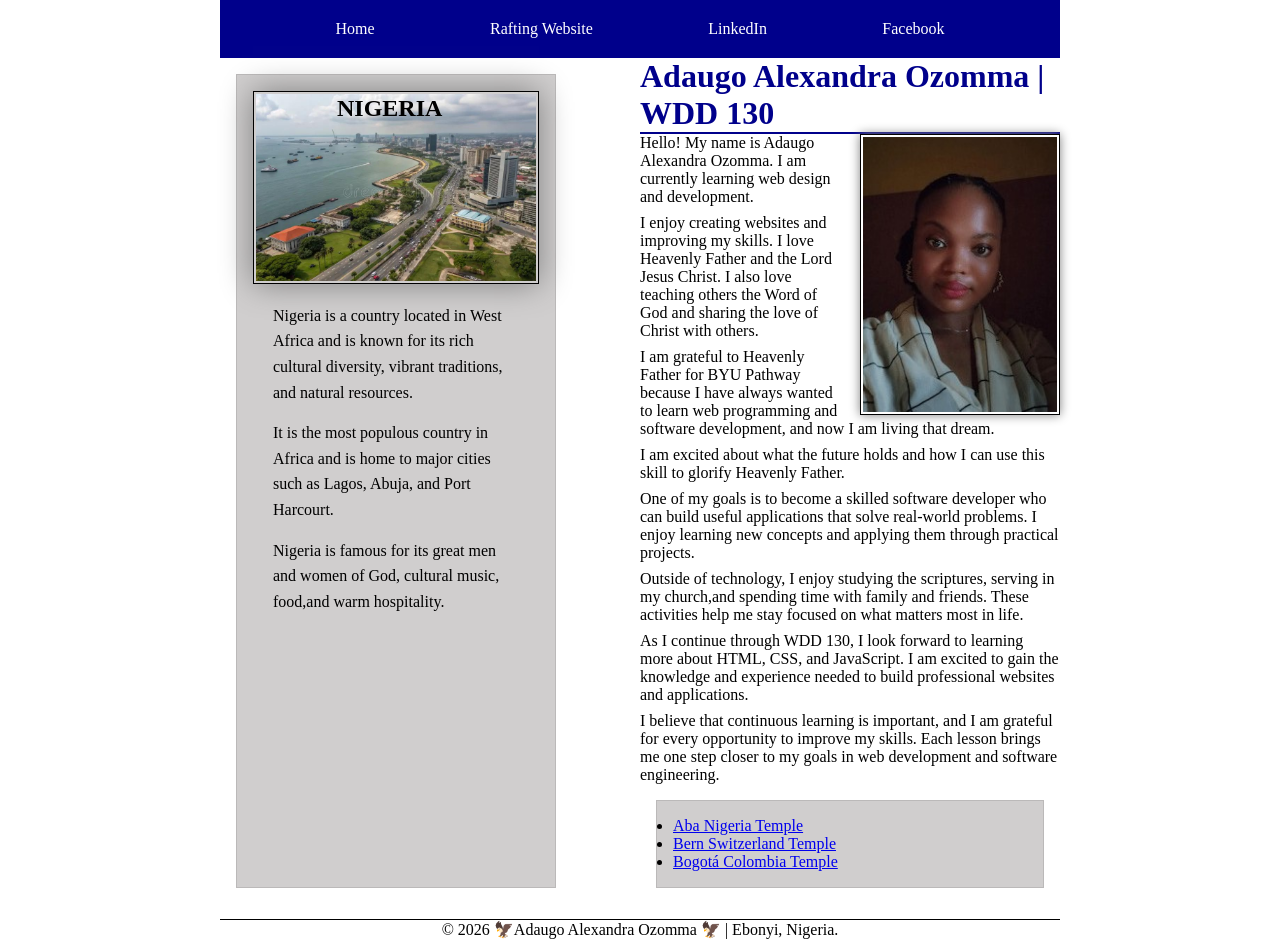
<file: index.html>
<!DOCTYPE html>
<html lang="en">

<head>
    <meta charset="UTF-8">
    <meta name="viewport" content="width=device-width, initial-scale=1.0">
    <title>Adaugo Alexandra Ozomma | WDD 130</title>
    <link rel="stylesheet" href="styles/styles.css">
    <meta name="description"
      content="Describe your home page here using keywords like your name, the course, the purpose of the page.">
    <meta name="author" content="Adaugo Alexandra Ozomma">
</head>

<body>
    <header>
        <nav>
            <a href="#">Home</a>
            <a href="wwr/">Rafting Website</a>
            <a
              href="https://www.linkedin.com/in/alexandra-ozomma-b98988b6rce=share&utm_medium=member_android">
                LinkedIn </a>
            <a href=" https://www.facebook.com/share/1H2HNjEnDj/" target="_blank"> Facebook </a>
        </nav>
    </header>
    <div class="grid">
        <main>
            <h1>Adaugo Alexandra Ozomma | WDD 130</h1>
            <img src="images/profile.jpg" alt="Hello, my name is Adaugo Alexandra Ozomma"
              width="200">
            <p>Hello! My name is Adaugo Alexandra Ozomma. I am currently learning web design and
                development.</p>
            <p>I enjoy creating websites and improving my skills. I love Heavenly Father and the
                Lord
                Jesus Christ. I also love teaching others the Word of God and sharing the love of
                Christ
                with others.</p>
            <p>I am grateful to Heavenly Father for BYU Pathway because I have always wanted to
                learn
                web programming
                and software development, and now I am living that dream.</p>
            <p>I am excited about what the future holds and how I can use this skill to glorify
                Heavenly
                Father.</p>
            <p> One of my goals is to become a skilled software developer who can build useful
                applications that solve real-world problems. I enjoy learning new concepts and
                applying
                them through practical projects.</p>

            <p>Outside of technology, I enjoy studying the scriptures, serving in my church,and
                spending
                time with family and friends. These activities help me stay focused on what matters
                most
                in life.</p>

            <p>As I continue through WDD 130, I look forward to learning more about HTML, CSS, and
                JavaScript. I am excited to gain the knowledge and experience needed to build
                professional websites and applications.</p>

            <p>I believe that continuous learning is important, and I am grateful for every
                opportunity
                to improve my skills. Each lesson brings me one step closer to my goals in web
                development and software engineering.</p>
            <ul class="box">
                <li> <a href="https://newsroom.churchofjesuschrist.org/article/aba-nigeria-temple"
                      target="_blank"> Aba Nigeria Temple</a></li>
                <li><a href="https://www.churchofjesuschrist.org/temples/details/bern-switzerland-temple?lang=eng"
                      target="_blank"> Bern Switzerland Temple </a></li>
                <li><a href="https://newsroom.churchofjesuschrist.org/article/bogot%C3%A1-colombia-temple"
                      target="_blank"> Bogotá Colombia Temple </a>
                </li>
            </ul>
        </main>
        <aside class="box">
            <h2>NIGERIA</h2>
            <img src="images/nigeria-landscape.jpg" alt="Nigeria landscape" width="400">
            <p>Nigeria is a country located in West Africa and is known for its rich cultural
                diversity,
                vibrant traditions, and natural resources.</p>
            <p> It is the most populous country in Africa and
                is home to major cities such as Lagos, Abuja, and Port Harcourt.</p>
            <p>Nigeria is famous for its great men and women of God, cultural music, food,and warm
                hospitality.
            </p>
        </aside>
    </div>
    <footer>
        <p>&copy; 2026 🦅Adaugo Alexandra Ozomma 🦅 | Ebonyi, Nigeria. </p>
    </footer>
</body>

</html>
</file>
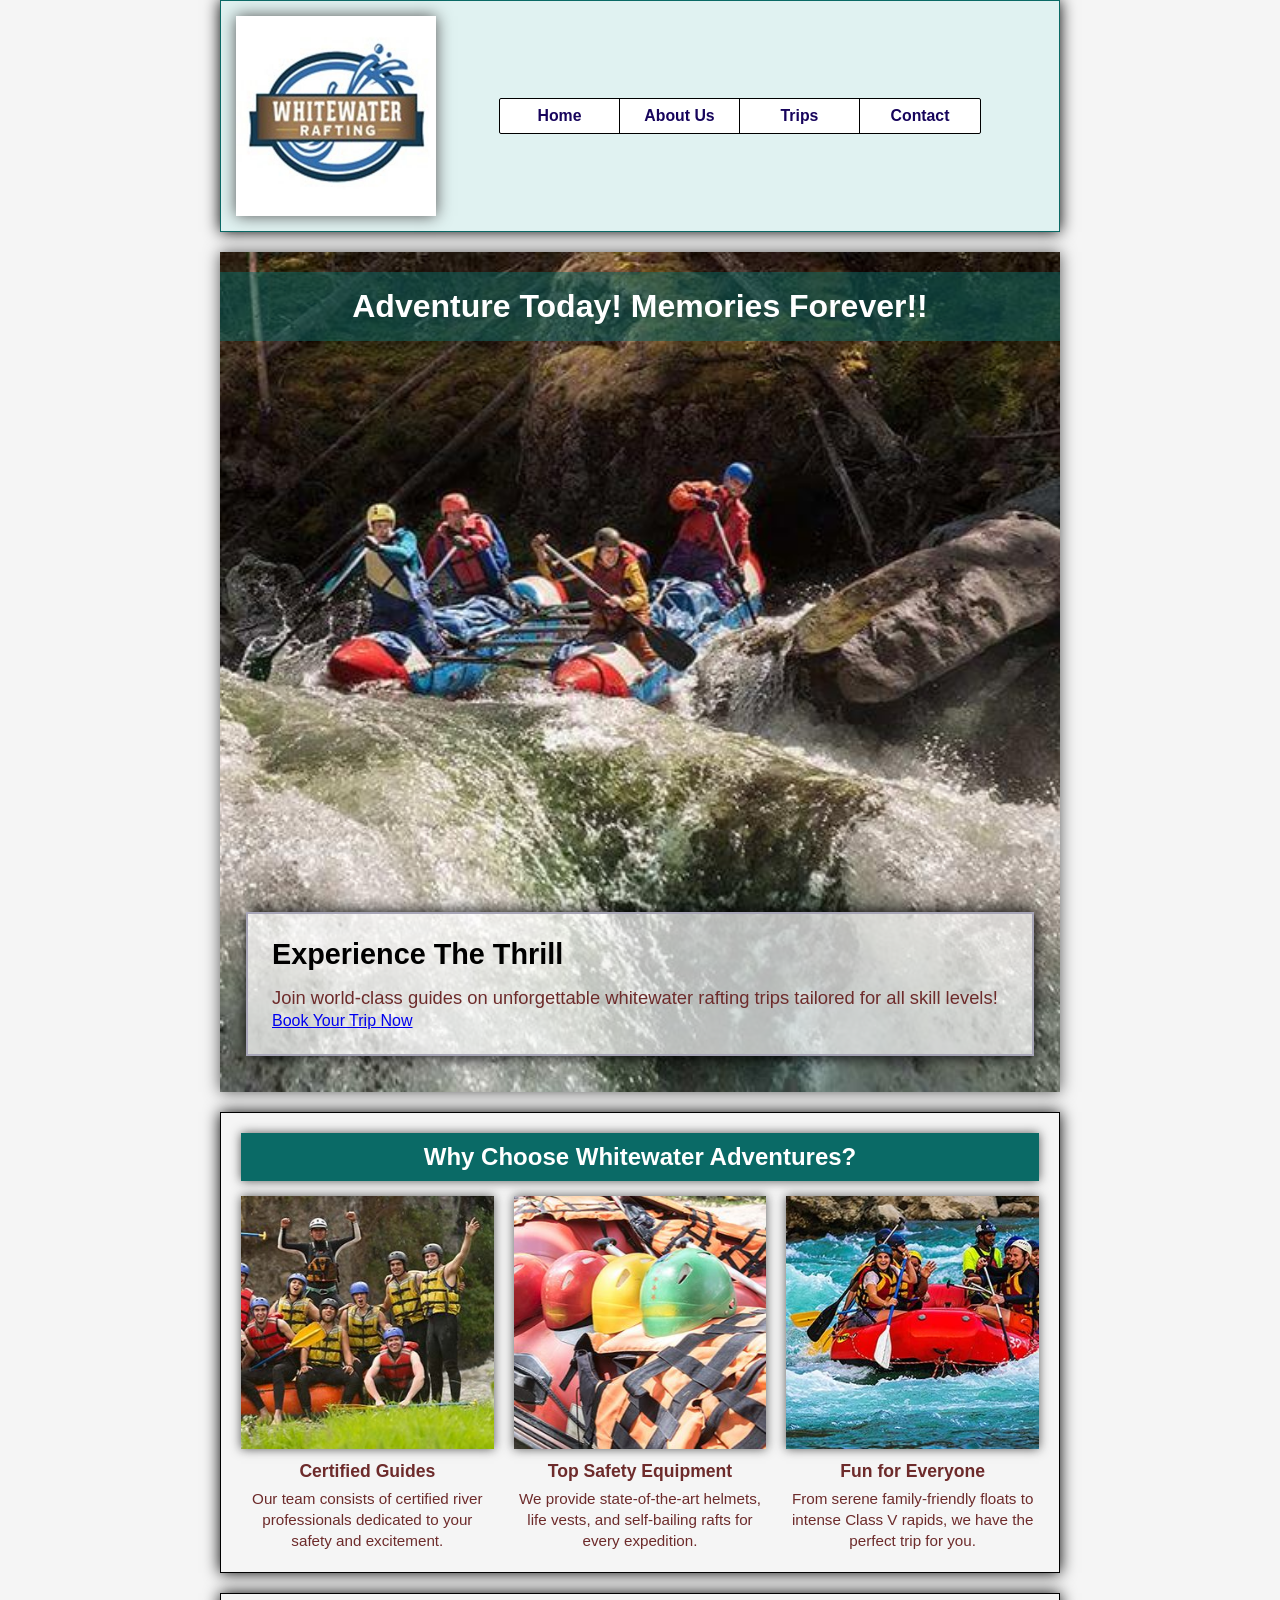
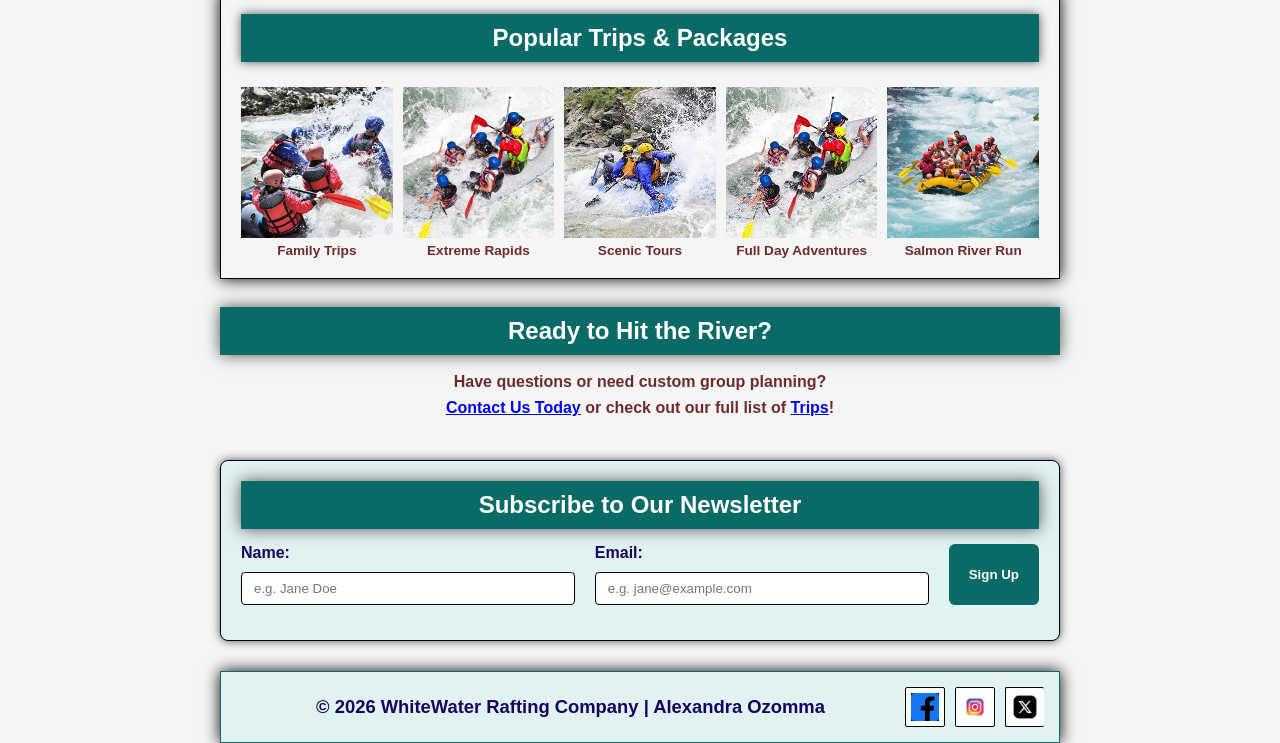
<file: wwr/index.html>
<!DOCTYPE html>
<html lang="en">

<head>
    <meta charset="UTF-8">
    <meta name="viewport" content="width=device-width, initial-scale=1.0">
    <title>White Water Rafting Adventures | Home</title>
    <link rel="stylesheet" href="styles/rafting.css">
    <meta name="description"
      content="Homepage of White Water Rafting Adventures featuring trips, packages, and newsletter signup.">
    <meta name="author" content="Adaugo Alexandra Ozomma">
</head>


<body>
    <!-- Header -->
    <header>
        <img src="images/z-wwr-blue.jpg" alt="Rafting Logo">
        <nav>
            <ul>
                <li><a href="index.html">Home</a></li>
                <li><a href="about.html">About Us</a></li>
                <li><a href="trips.html">Trips</a></li>
                <li><a href="contact.html">Contact</a></li>
            </ul>
        </nav>
    </header>

    <main>
        <!-- 1. Hero Section with High-Impact CTA -->
        <div class="hero">
            <img src="images/image-rafting.jpg" alt="Rafting adventure on the river"
              class="hero-image">
            <h1>Adventure Today! Memories Forever!!</h1>

            <article>
                <h2>Experience The Thrill</h2>
                <p>Join world-class guides on unforgettable whitewater rafting trips tailored for
                    all skill levels!</p>
                <a href="trips.html" class="hero-btn">Book Your Trip Now</a>
            </article>
        </div>

        <!-- 2. Feature Highlights (Why Choose Us) -->
        <section class="history-section">
            <h2>Why Choose Whitewater Adventures?</h2>
            <div class="history-grid">
                <div class="feature-card">
                    <img src="images/history-image.jpg" alt="Expert Guides">
                    <h3>Certified Guides</h3>
                    <p>Our team consists of certified river professionals dedicated to your safety
                        and excitement.</p>
                </div>
                <div class="feature-card">
                    <img src="images/rafting-equip.jpg" alt="Top Safety Gear">
                    <h3>Top Safety Equipment</h3>
                    <p>We provide state-of-the-art helmets, life vests, and self-bailing rafts for
                        every expedition.</p>
                </div>
                <div class="feature-card">
                    <img src="images/family-rafting.jpg" alt="Family Friendly">
                    <h3>Fun for Everyone</h3>
                    <p>From serene family-friendly floats to intense Class V rapids, we have the
                        perfect trip for you.</p>
                </div>
            </div>
        </section>

        <!-- 3. Teaser Gallery of Popular Trips -->
        <section class="adventures">
            <h2>Popular Trips & Packages</h2>
            <figure>
                <img src="images/figure1.jpg" alt="Family rafting">
                <figcaption>Family Trips</figcaption>
            </figure>
            <figure>
                <img src="images/figure2.jpg" alt="Extreme rafting">
                <figcaption>Extreme Rapids</figcaption>
            </figure>
            <figure>
                <img src="images/figure3.jpg" alt="Scenic rafting">
                <figcaption>Scenic Tours</figcaption>
            </figure>
            <figure>
                <img src="images/figure4.jpg" alt="Full Day Adventures">
                <figcaption>Full Day Adventures</figcaption>
            </figure>
            <figure>
                <img src="images/figure5.jpg" alt="Salmon River Run">
                <figcaption>Salmon River Run</figcaption>
            </figure>
        </section>

        <!-- 4. Final CTA Section (Directing to Contact / Booking) -->
        <section class="company-info">
            <h2>Ready to Hit the River?</h2>
            <p>Have questions or need custom group planning?</p>
            <p><a href="contact.html">Contact Us Today</a> or check out our full list of <a
                  href="trips.html">Trips</a>!</p>
        </section>


        <!-- Newsletter Signup -->
        <section class="newsletter">
            <h2>Subscribe to Our Newsletter</h2>
            <form action="#" method="post">
                <div class="form-item">
                    <label for="fullname">Name:</label>
                    <input type="text" id="fullname" name="fullname" placeholder="e.g. Jane Doe"
                      required>
                </div>

                <div class="form-item">
                    <label for="email">Email:</label>
                    <input type="email" id="email" name="email" placeholder="e.g. jane@example.com"
                      required>
                </div>

                <button type="submit">Sign Up</button>
            </form>
        </section>

    </main>


    <!-- Footer -->
    <footer>
        <p>© 2026 WhiteWater Rafting Company | Alexandra Ozomma</p>
        <div class="socialmedia">
            <a href="https://facebook.com" target="_blank">
                <img src="images/facebook-square.jpg" alt="facebook logo">
            </a>
            <a href="https://instagram.com" target="_blank">
                <img src="images/instagram-logo.jpg" alt="instagram logo">
            </a>
            <a href="https://twitter.com" target="_blank">
                <img src="images/twitter-logo.jpg" alt="twitter logo">
            </a>
        </div>
    </footer>
</body>

</html>
</file>
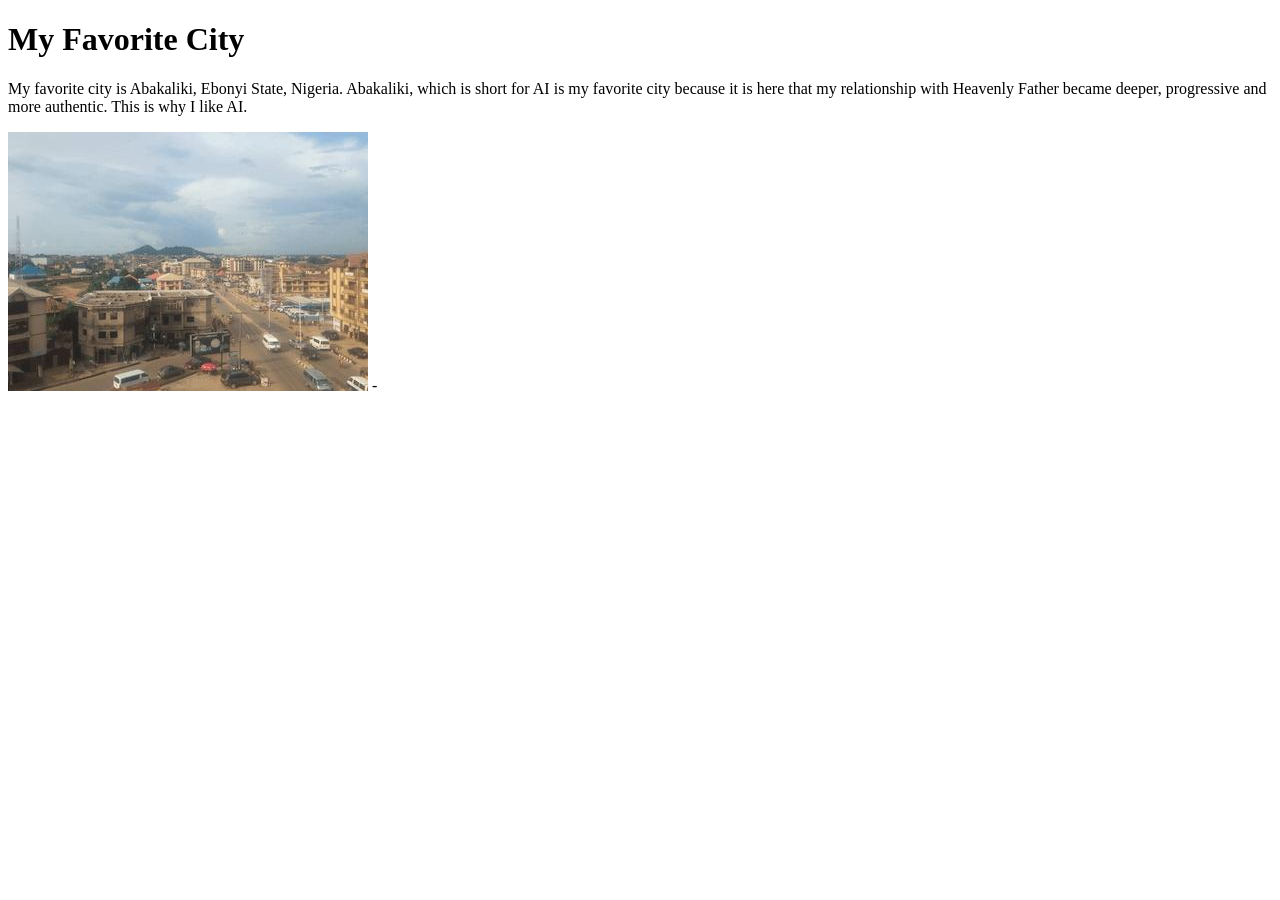
<file: week01/favorite-city.html>
<!DOCTYPE html>
<html lang="en">

<head>
    <meta charset="UTF-8">
    <meta name="viewport" content="width=device-width, initial-scale=1.0">
    <title>My Favorite City</title>
</head>

<body>
    <h1> My Favorite City </h1>
    <p>My favorite city is Abakaliki, Ebonyi State, Nigeria. Abakaliki, which is short for AI is my
        favorite city because it is here that my relationship with Heavenly Father became deeper,
        progressive and more authentic. This is why I like AI. </p>
    <img src="images/Abakaliki_metropolis_with_Azugwu_Hill_in_background_03 (1).jpg"
      alt="Abakaliki Metropolosis with Azugwu Hill in background">

    -<!-- new change -->
</body>

</html>
</file>
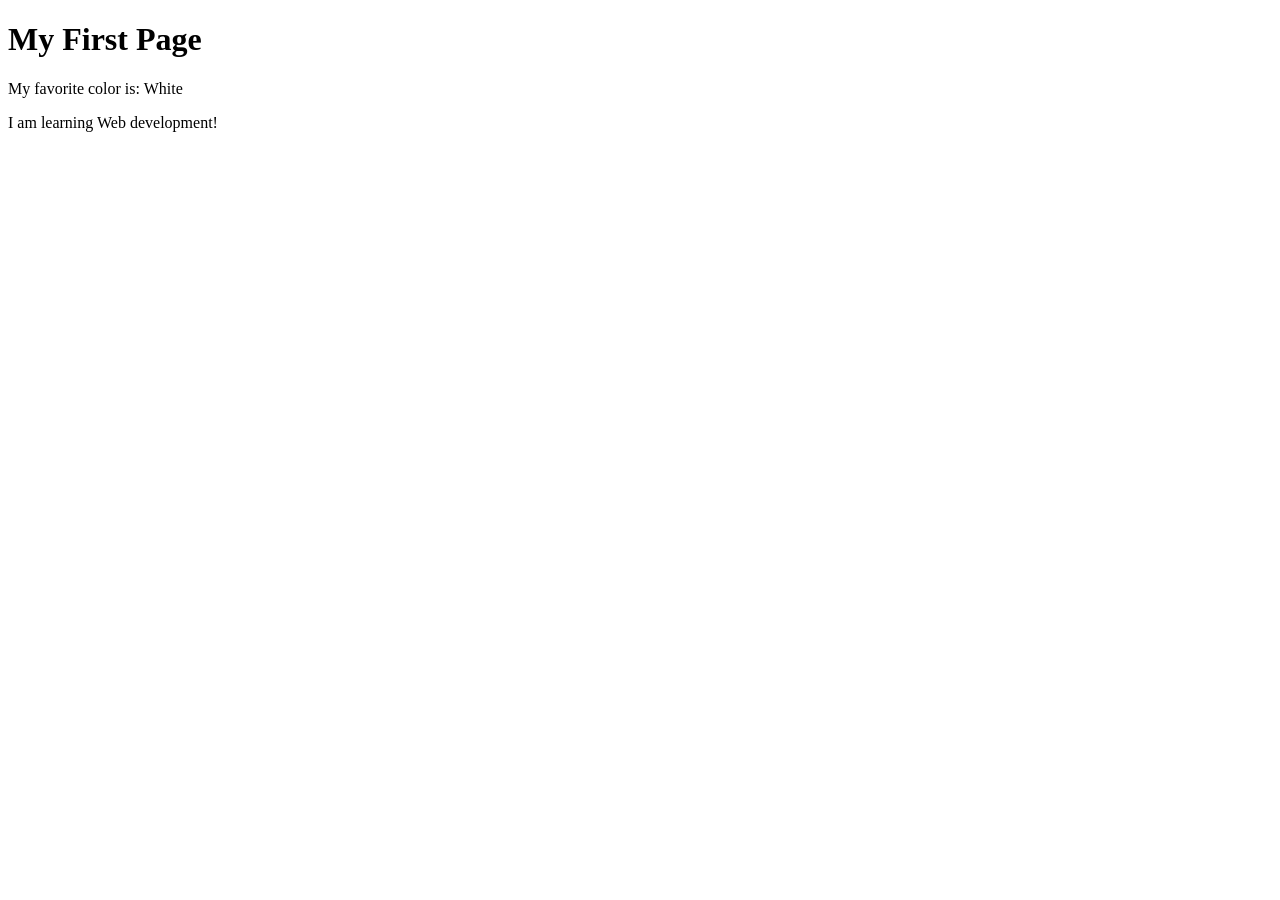
<file: week01/first-page.html>
<!DOCTYPE html>
<html lang="en">
<head>
    <meta charset="UTF-8">
    <meta name="viewport" content="width=device-width, initial-scale=1.0">
    <title>My First Page</title>
</head>
<body>
    <h1>My First Page</h1>
    <p>My favorite color is: White </p>
    <p>I am learning Web development!</p>
</body>
</html>
</file>
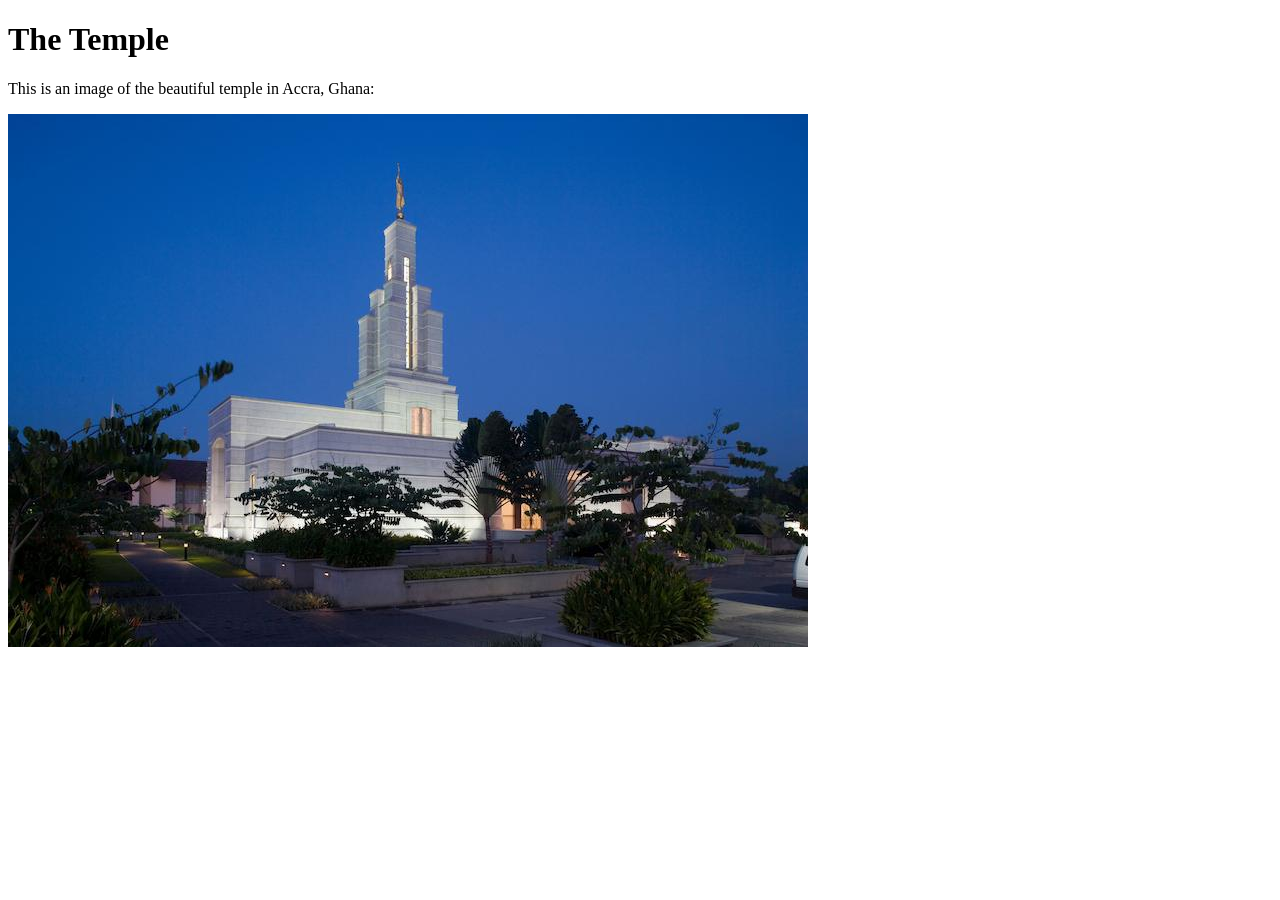
<file: week01/images-solution.html>
<!DOCTYPE html>
<html lang="en">
<head>
    <meta charset="UTF-8">
    <meta name="viewport" content="width=device-width, initial-scale=1.0">
    <title>Temple Image</title>
</head>
<body>
    <h1>The Temple</h1>
    <p>This is an image of the beautiful temple in Accra, Ghana:</p>
    <img src="images/temple-small.jpg" alt="The Accra Ghana Temple">
    
</body>
</html>
</file>
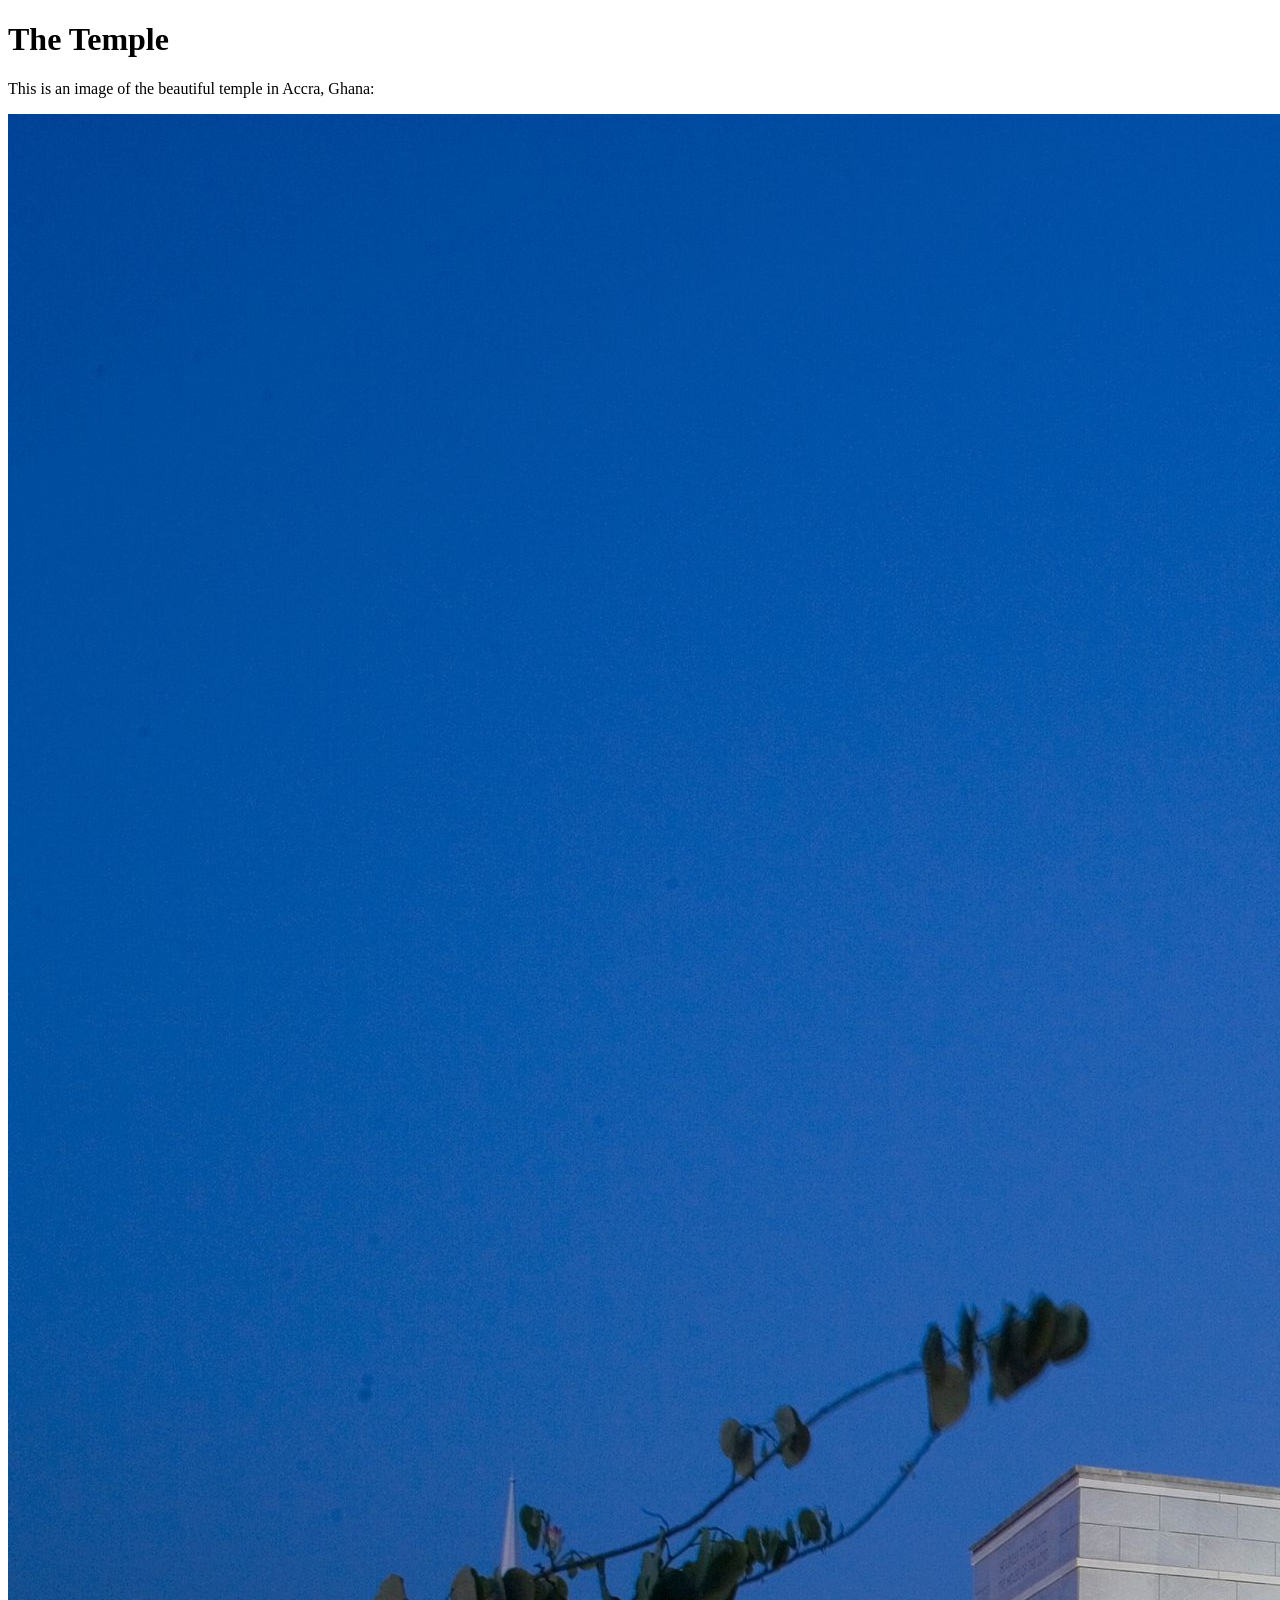
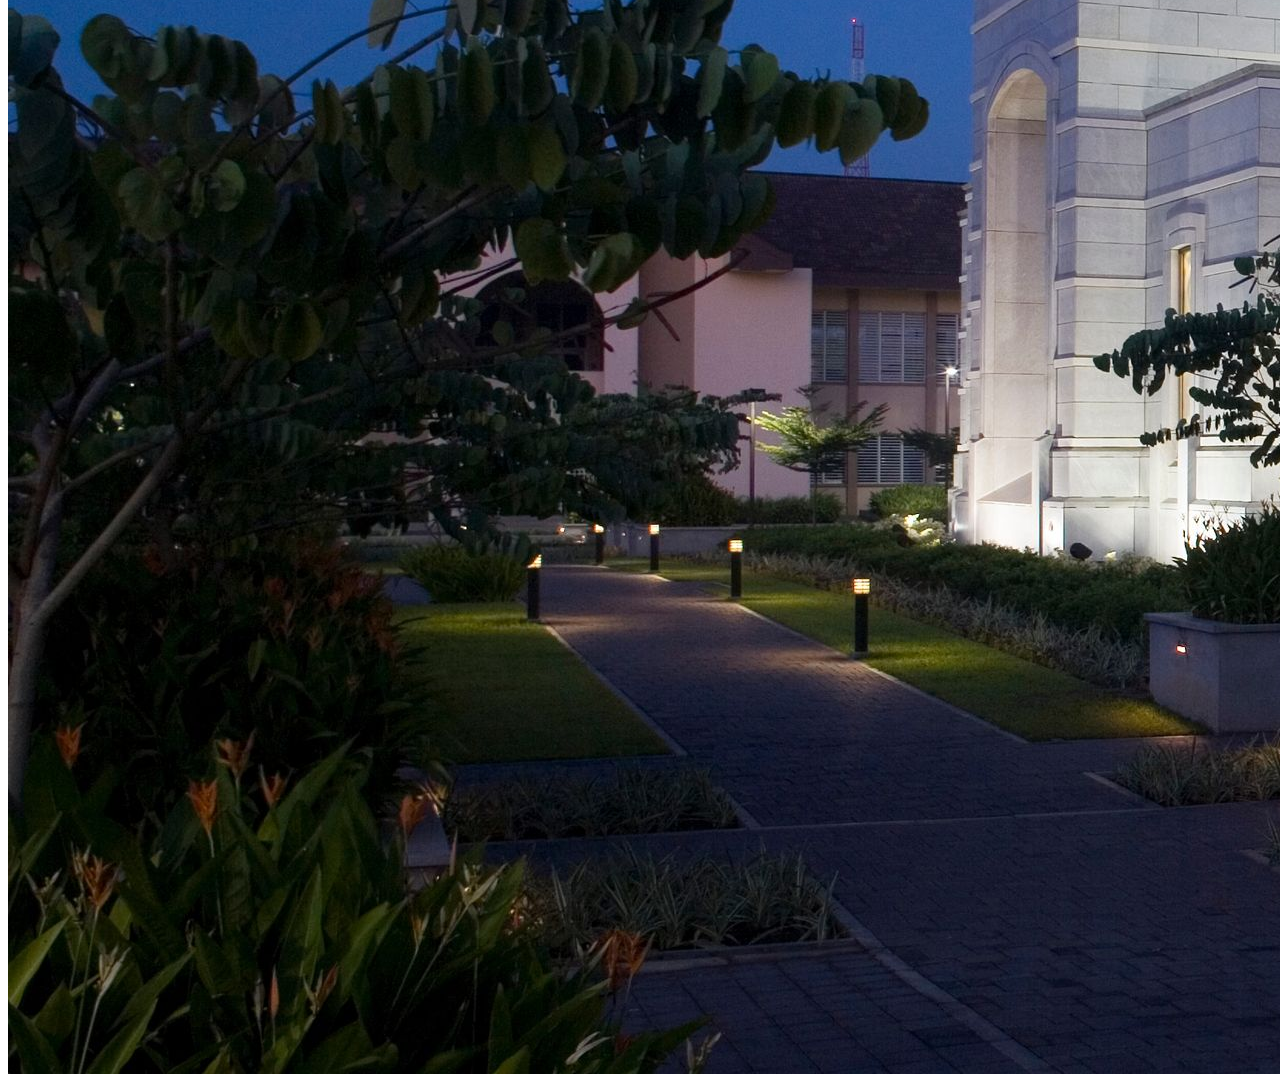
<file: week01/images.html>
<!DOCTYPE html>
<html lang="en">
<head>
    <meta charset="UTF-8">
    <meta name="viewport" content="width=device-width, initial-scale=1.0">
    <title>Temple Image</title>
</head>
<body>
    <h1>The Temple</h1>
    <p>This is an image of the beautiful temple in Accra, Ghana:</p>
    <img src="images/temple-large.jpeg" alt="The Accra Ghana Temple">
    
</body>
</html>
</file>
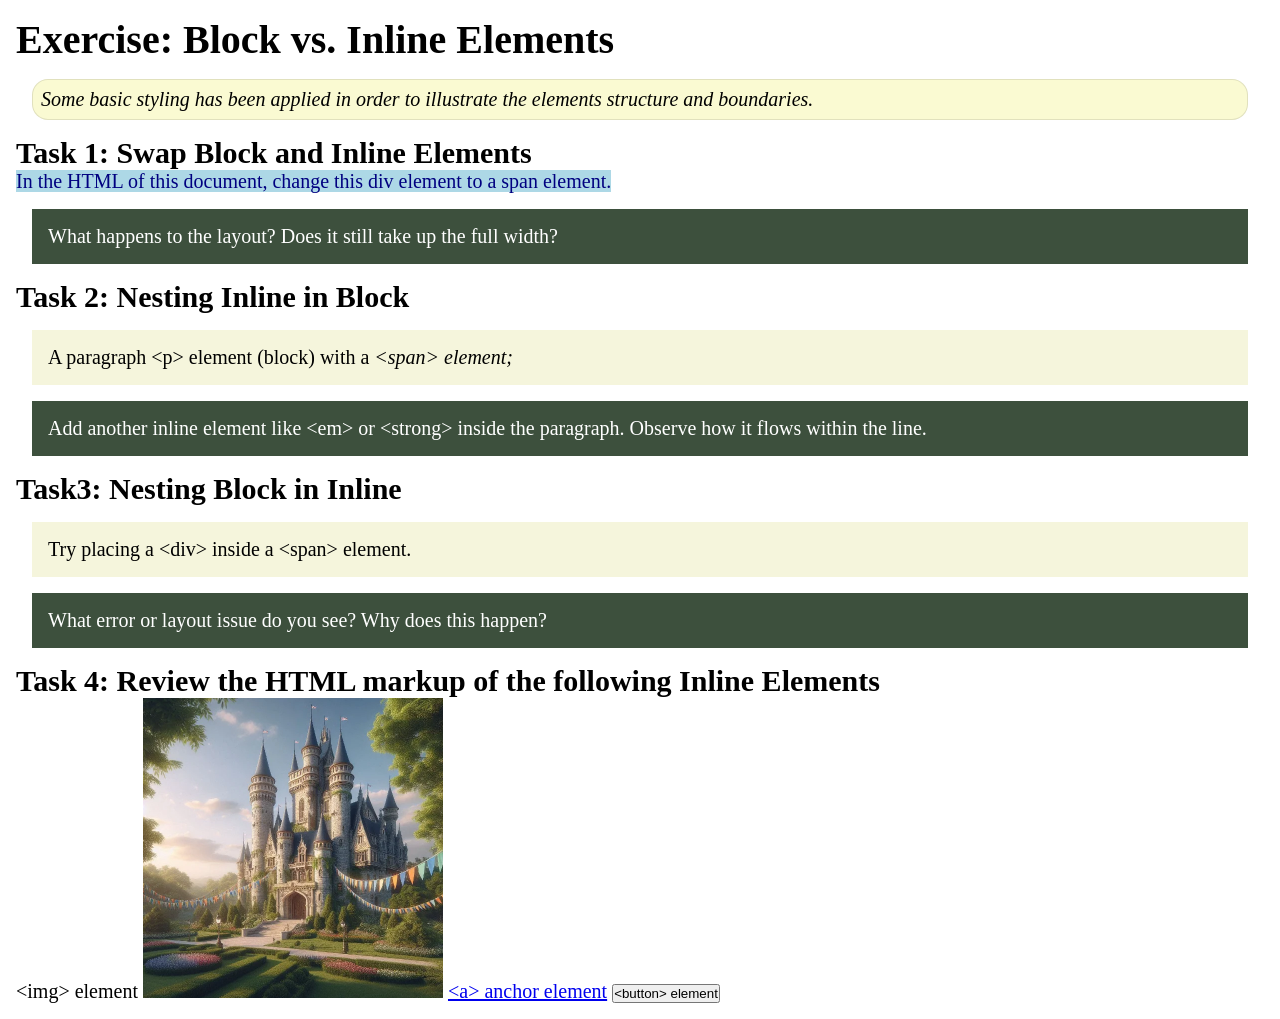
<file: week02/block-vs-inline.html>
<!DOCTYPE html>
<html lang="en">

<head>
    <meta charset="UTF-8">
    <meta name="viewport" content="width=device-width, initial-scale=1.0">
    <title>Exercise: Block vs. Inline Elements</title>
    <link rel="stylesheet" href="styles/block-vs-inline.css">
</head>

<body>
    <main>
        <h1>Exercise: Block vs. Inline Elements</h1>
        <p class="note">Some basic styling has been applied in order to illustrate the elements
            structure and
            boundaries.</p>

        <h2>Task 1: Swap Block and Inline Elements</h2>
        <span>In the HTML of this document, change this div element to a span element.</span>

        <p class="question">What happens to the layout? Does it still take up the full width?</p>

        <h2>Task 2: Nesting Inline in Block</h2>
        <p>A paragraph &lt;p&gt; element (block) with a <em>&lt;span&gt;
                element;</em></p>
        <p class="question">Add another inline element like &lt;em&gt; or &lt;strong&gt; inside the
            paragraph. Observe
            how it flows within the line.</p>

        <h2>Task3: Nesting Block in Inline</h2>
        <div>Try placing a &lt;div&gt; inside a &lt;span&gt; element.</div>
        <p class="question">What error or layout issue do you see? Why does this happen?</p>


        <h2>Task 4: Review the HTML markup of the following Inline Elements</h2>
        &lt;img&gt; element
        <img src="images/castle.webp" alt="placeholder image (images are inline)" width="300"
          height="300">
        <a href="https://churchofjesuschrist.org">&lt;a&gt; anchor element</a>
        <button type="button">&lt;button&gt; element</button>
    </main>
</body>

</html>
</file>
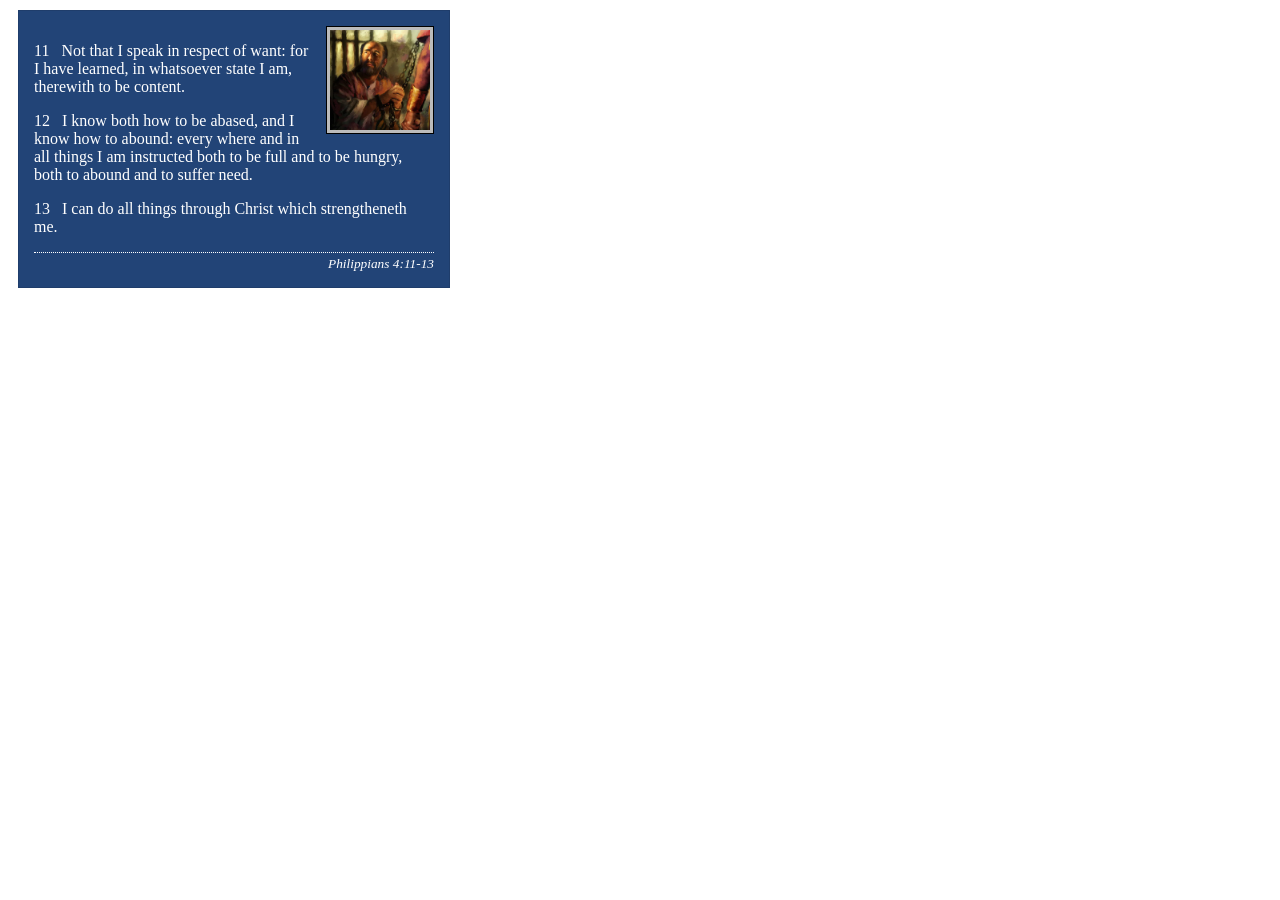
<file: week02/box-model-solution.html>
<!DOCTYPE html>
<html lang="en">
<head>
    <meta charset="UTF-8">
    <meta name="viewport" content="width=device-width, initial-scale=1.0">
    <title>Box Model Activity</title>
    <link rel="stylesheet" href="styles/box-model-solution.css">
</head>
<body>
    <main>
        <div class="callout">
            <img src="images/apostle-paul-imprisoned.webp" alt="Paul the Apostle - Imprisoned in Rome" width="200" height="200">
            <blockquote>
                <p>11 &nbsp; Not that I speak in respect of want: for I have learned, in whatsoever state I am, therewith to be content.</p>
                <p>12 &nbsp; I know both how to be abased, and I know how to abound: every where and in all things I am instructed both to be full and to be hungry, both to abound and to suffer need.</p>
                <p>13 &nbsp; I can do all things through Christ which strengtheneth me.</p>
            </blockquote>
            <cite>Philippians 4:11-13</cite>
        </div>
    </main>
</body>
</html>
</file>
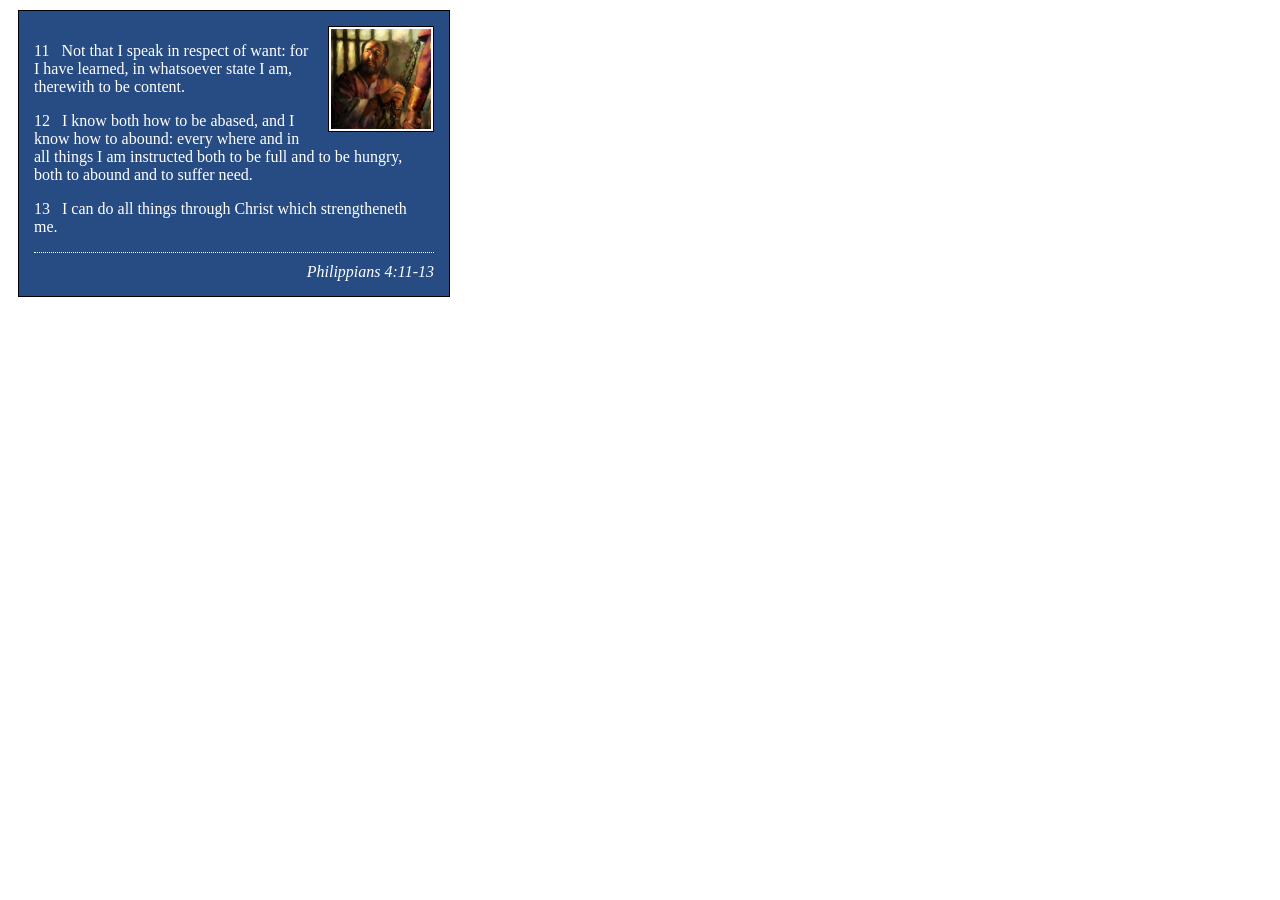
<file: week02/box-model.html>
<!DOCTYPE html>
<html lang="en">

<head>
    <link rel="stylesheet" href="styles/box-model.css">
    <meta charset="UTF-8">
    <meta name="viewport" content="width=device-width, initial-scale=1.0">
    <title>Box Model Activity</title>
</head>

<body>
    <main>
        <div class="callout">
            <img src="images/apostle-paul-imprisoned.webp"
              alt="Paul the Apostle - Imprisoned in Rome" width="200" height="200">
            <blockquote>
                <p>11 &nbsp; Not that I speak in respect of want: for I have learned, in whatsoever
                    state I am, therewith to be content.</p>
                <p>12 &nbsp; I know both how to be abased, and I know how to abound: every where and
                    in all things I am instructed both to be full and to be hungry, both to abound
                    and to suffer need.</p>
                <p>13 &nbsp; I can do all things through Christ which strengtheneth me.</p>
            </blockquote>
            <cite>Philippians 4:11-13</cite>
        </div>
    </main>
</body>

</html>
</file>
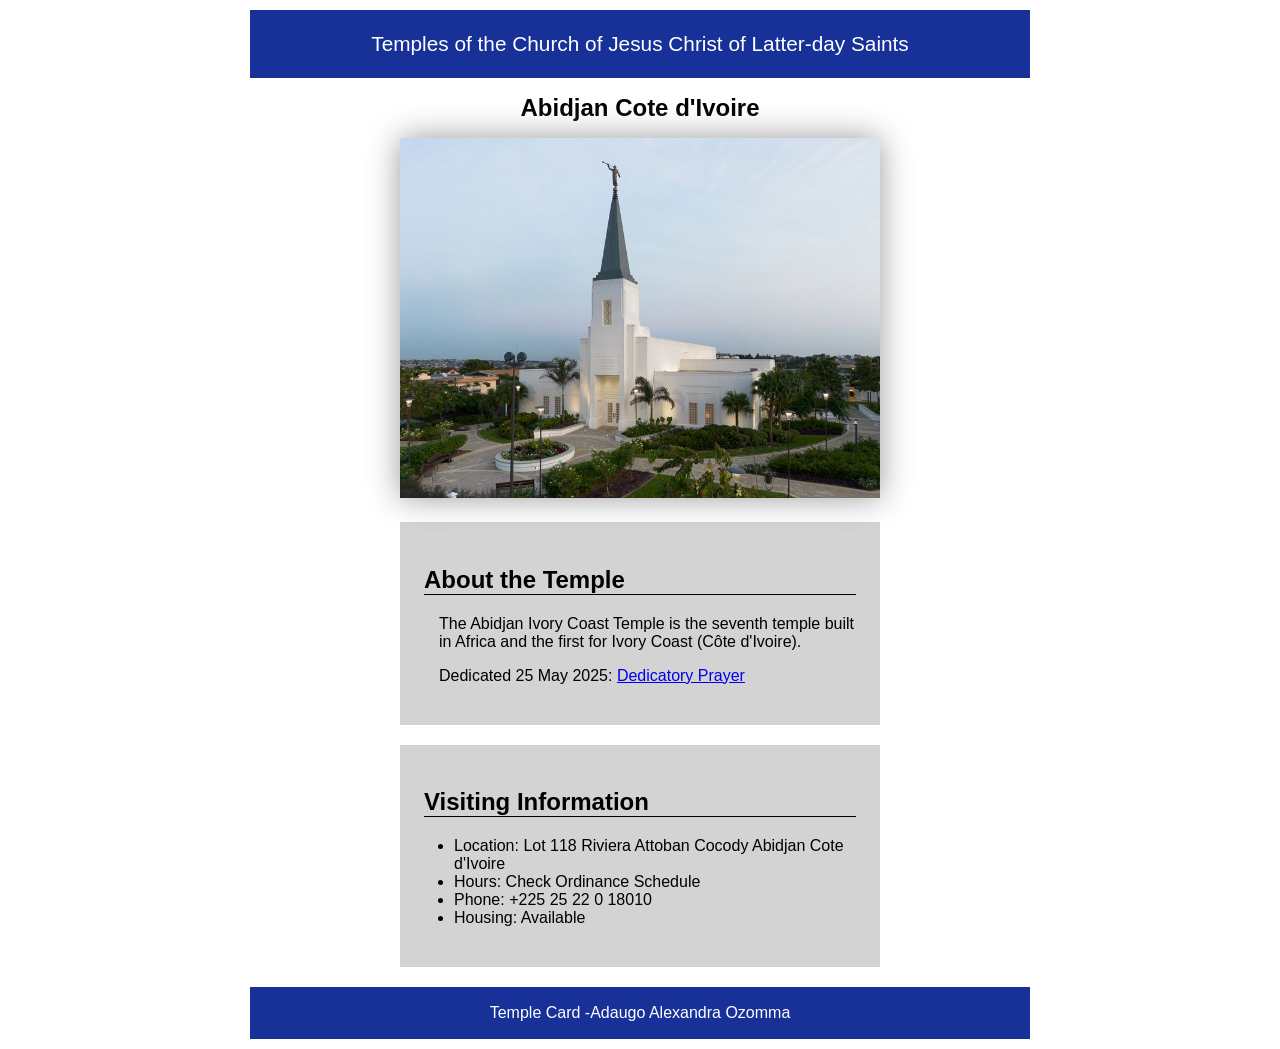
<file: week02/temple.html>
<!DOCTYPE html>
<html lang="en">

<head>
    <meta charset="UTF-8">
    <meta name="viewport" content="width=device-width, initial-scale=1.0">
    <title>Temple Card - Abidjan Cote d'Ivoire</title>
    <link rel="stylesheet" href="styles/temple.css">
</head>

<body>
    <header>
        <p>Temples of the Church of Jesus Christ of Latter-day Saints</p>
    </header>
    <main>
        <h1>Abidjan Cote d'Ivoire</h1>
        <picture>
            <img src="images/abidjan-ivory-coast.jpeg" alt="Abidjan Cote d'Ivoire Temple">
        </picture>
        <section>
            <h2>About the Temple</h2>
            <p>The Abidjan Ivory Coast Temple is the seventh temple built in Africa and the first
                for Ivory Coast (Côte
                d'Ivoire).</p>
            <p>Dedicated 25 May 2025: <a
                  href="https://www.churchofjesuschrist.org/temples/dedicatory-prayer/abidjan-ivory-coast-temple/2025-05-25?lang=eng"
                  target="_blank" rel="noopener noreferrer">Dedicatory Prayer</a></p>
        </section>
        <section>
            <h2>Visiting Information</h2>
            <ul>
                <li>Location: Lot 118 Riviera Attoban Cocody Abidjan Cote d'Ivoire</li>
                <li>Hours: Check Ordinance Schedule</li>
                <li>Phone: +225 25 22 0 18010</li>
                <li>Housing: Available</li>
            </ul>
        </section>
    </main>
    <footer>
        <p>Temple Card -Adaugo Alexandra Ozomma
    </footer>
</body>

</html>
</file>
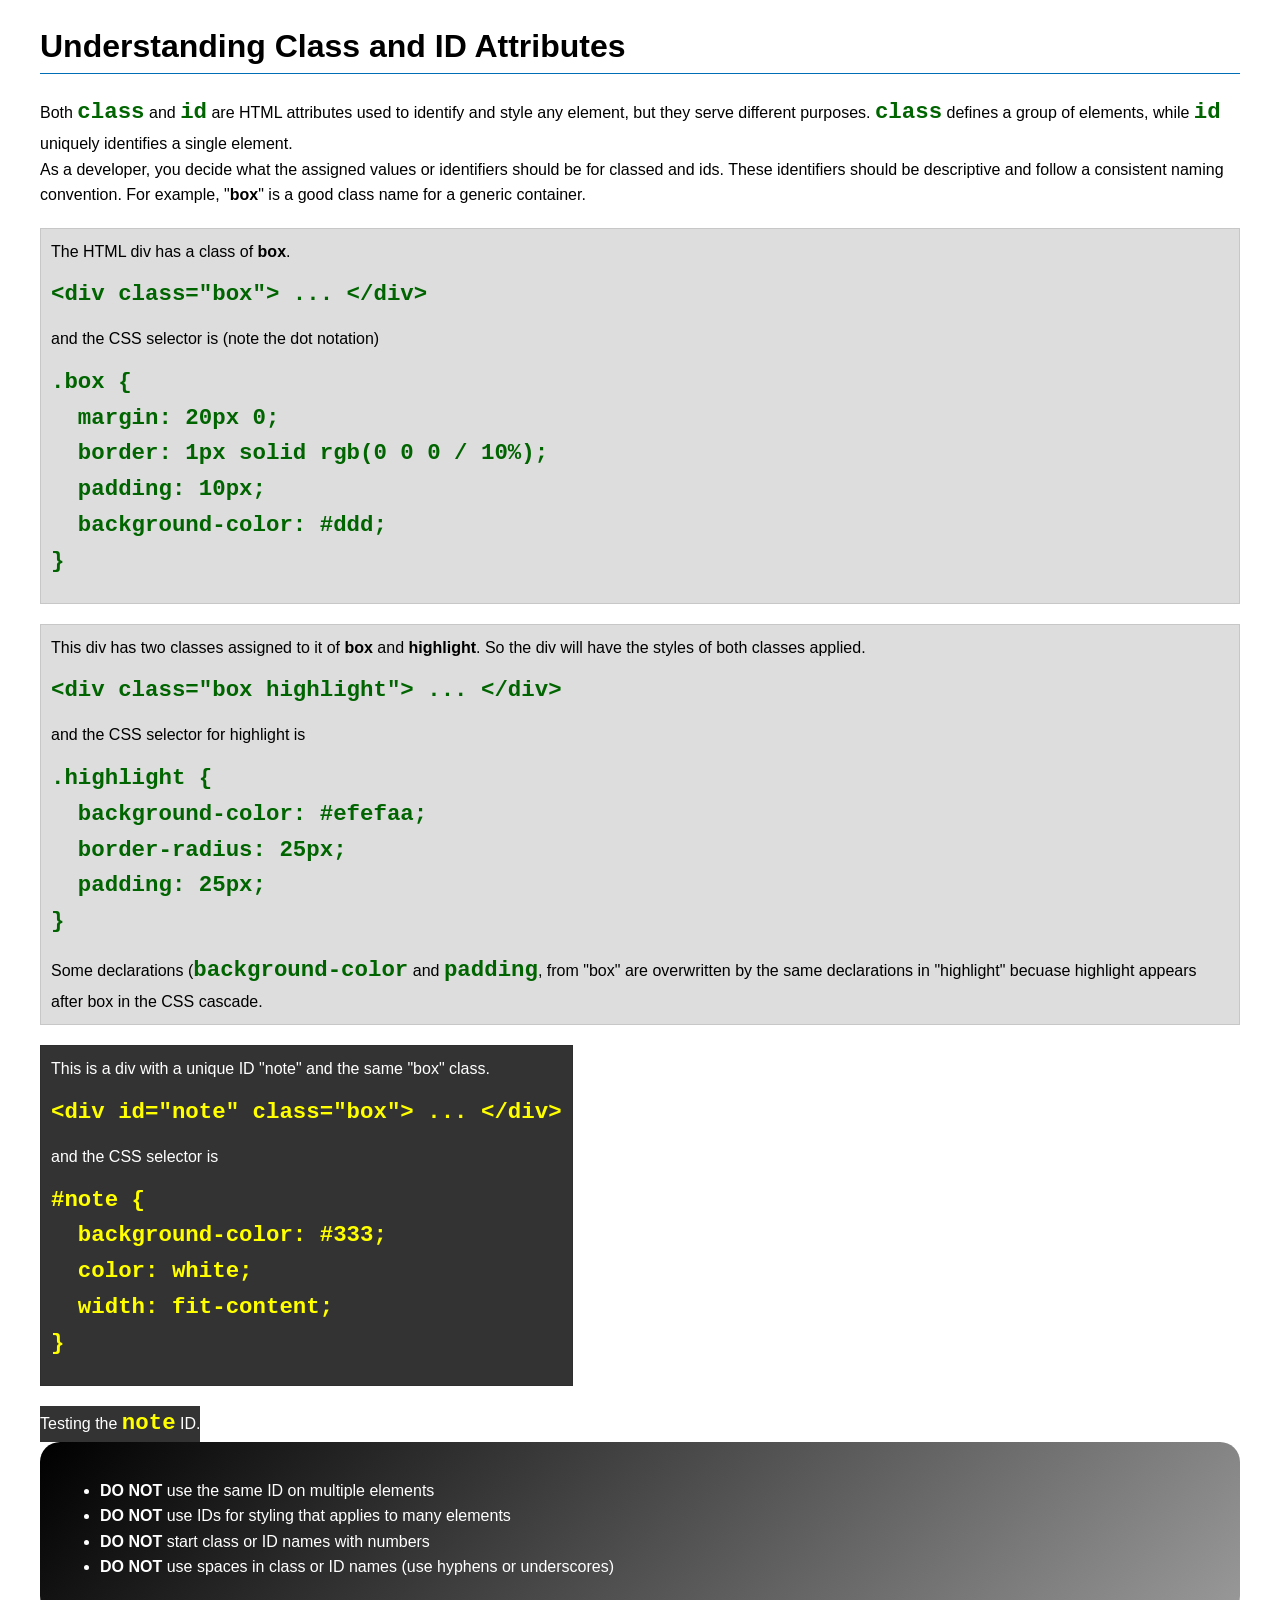
<file: week03/class-and-id.html>
<!DOCTYPE html>
<html lang="en">

<head>
    <meta charset="UTF-8">
    <meta name="viewport" content="width=device-width, initial-scale=1.0">
    <title>Class vs ID Attributes</title>
    <link rel="stylesheet" href="styles/class-and-id.css">
</head>

<body>
    <h1>Understanding Class and ID Attributes</h1>
    <p>Both <code>class</code> and <code>id</code> are HTML attributes used to identify and style
        any element, but they
        serve different purposes. <code>class</code> defines a group of elements, while
        <code>id</code> uniquely
        identifies a single element.
    </p>
    <p>As a developer, you decide what the assigned values or identifiers should be for classed and
        ids. These
        identifiers should be
        descriptive and follow a consistent naming convention. For example, "<strong>box</strong>"
        is a good class name
        for a generic container.</p>


    <div class="box">
        <p>The HTML div has a class of <strong>box</strong>.</p>
        <pre><code class="html">&lt;div class="box"&gt; ... &lt;/div&gt;</code></pre>
        and the CSS selector is (note the dot notation)
        <pre><code class="css">.box {
  margin: 20px 0;
  border: 1px solid rgb(0 0 0 / 10%);
  padding: 10px;
  background-color: #ddd; 
}</code></pre>
    </div>

    <div class="box">
        <p>This div has two classes assigned to it of <strong>box</strong> and
            <strong>highlight</strong>. So the div
            will have the styles of both classes applied.
        </p>
        <pre><code class="html">&lt;div class="box highlight"&gt; ... &lt;/div&gt;</code></pre>
        and the CSS selector for highlight is
        <pre><code class="css">.highlight {
  background-color: #efefaa;
  border-radius: 25px;
  padding: 25px;
}</code></pre>
        <p>Some declarations (<code>background-color</code> and <code>padding</code>, from "box" are
            overwritten by the same declarations in "highlight" becuase highlight appears after box
            in
            the CSS cascade.</p>
    </div>

    <div id="note" class="box">
        <p>This is a div with a unique ID "note" and the same "box" class.</p>
        <pre><code class="html">&lt;div id="note" class="box"&gt; ... &lt;/div&gt;</code></pre>
        and the CSS selector is
        <pre><code class="css">#note {
  background-color: #333;
  color: white;
  width: fit-content;
}</code></pre>
    </div>

    <div id="note">
        <p>Testing the <code>note</code> ID.</p>
    </div>


    <section id="best-practice">
        <ul>
            <li><strong>DO NOT</strong> use the same ID on multiple elements</li>
            <li><strong>DO NOT</strong> use IDs for styling that applies to many elements</li>
            <li><strong>DO NOT</strong> start class or ID names with numbers</li>
            <li><strong>DO NOT</strong> use spaces in class or ID names (use hyphens or underscores)
            </li>
        </ul>
    </section>


</body>

</html>
</file>
<file: styles/styles.css>
* {
    margin: 0;
    padding: 0;
    box-sizing: border-box;
}

:root {
    --primary-color: darkblue;
    --text-light: white;
    --border-color: black;
    --shadow-color: gray;
    --standard-padding: 10px;
    --image-width: 200px;
}

header,
.grid,
footer {
    max-width: 840px;
    margin: 0 auto;

}

main {
    max-width: 840px;
    margin: 0 auto;
    grid-column: 2/3;
}

nav {
    background-color: var(--primary-color);
    padding: var(--standard-padding);
    display: flex;
    justify-content: space-evenly;
    align-items: center;

}

nav a {
    color: var(--text-light);
    display: block;
    padding: var(--standard-padding);
    text-decoration: none;
}

h1 {
    color: var(--primary-color);
    margin: 0;
    border-bottom: 2px solid var(--primary-color);

}

img {
    width: var(--image-width);
    height: auto;
    border: 1px solid var(--border-color);
    padding: 2px;
    box-shadow: 0 0 30px var(--shadow-color);
}

aside {
    width: 20rem;
    margin: 1rem;
    border: 1px solid rgb(0 0 0 / 0.2);
    padding: 1rem;
    background-color: #eee;
    color: #333;
    text-align: center;
    grid-column: 1/2;
    grid-row: 1/2;
}

aside img {
    width: 100%;
    height: auto;
}

main img {
    width: var(--image-width);
    height: auto;
    float: right;
    position: static;
    clear: both;
    margin-left: 1rem;
    border: 1px solid var(--border-color);
    padding: 2px;
    box-shadow: 0 0 10px var(--shadow-color);
}

p {
    padding: 0;
    margin-bottom: 0.5rem;
}

footer {
    margin-top: 15px;
    border-top: 1px solid #000;
    text-align: center;
}

aside p {
    text-align: left;
    line-height: 1.6;
    margin: 15px 20px;
}

/* Class Selectors */

.box {
    margin: 1rem;
    border: 1px solid rgb(0 0 0 / 10%);
    padding: 1rem;
    background-color: #d0cece;
    color: #000;
}

aside {
    width: 20rem;
    text-align: center;
    position: relative
}

aside h2 {
    position: absolute;
    top: 20px;
    left: 100px;
    color: black;
}

.grid {
    display: grid;
    grid-template-columns: 1fr 1fr;
    max-width: 840px;
    margin: 0 auto;

}
</file>
<file: wwr/styles/rafting.css>
* {
    margin: 0;
    padding: 0;
    box-sizing: border-box;
}

:root {
    --primary-color: #a7a5b7;
    --secondary-color: #0A6A66;
    --accent1-color: #000000;
    --accent2-color: #ffffff;
    --heading-color: #17045c;
    --text-color: #6d2b2b;
    --background-color: #f5f5f5;
    --heading-font: "Montserrat", sans-serif;
    --body-font: "Open Sans", sans-serif;
    --secondary-color-transparent: rgba(10, 106, 102, 0.5);
    --mission-box-color: rgba(255, 255, 255, 0.7);
    --shadow-color: #555;
    --header-footer-bg: #e0f2f1;
}

body {
    font-family: var(--body-font);
    background-color: var(--background-color);
    color: var(--text-color);
}

header,
main,
footer,
.employees {
    width: 840px;
    margin: 0 auto;
}

header {
    display: grid;
    grid-template-columns: 200px 1fr;
    align-items: center;
    background-color: var(--header-footer-bg);
    box-shadow: 0 0 15px var(--accent1-color);
    border: 1px solid var(--secondary-color);
    padding: 15px;
    margin-bottom: 20px;
}

header img {
    width: 200px;
    height: auto;
    display: block;
    box-shadow: 0 0 15px var(--shadow-color);
}

header nav {
    display: flex;
    justify-content: space-evenly;
    align-items: center;
}

header nav ul {
    list-style: none;
    display: grid;
    grid-template-columns: repeat(4, 120px);
    background-color: var(--accent2-color);
    border: 1px solid var(--accent1-color);
    border-radius: 2px;
}

header nav ul li {
    width: 120px;
    display: flex;
    justify-content: center;
    align-items: center;
    border-right: 1px solid var(--accent1-color);
}

header nav ul li:last-child,
footer .socialmedia a:last-child {
    border-right: none;
}

header nav ul li a {
    display: grid;
    width: 100%;
    height: 100%;
    text-align: center;
    justify-content: center;
    text-decoration: none;
    color: var(--heading-color);
    font-weight: bold;
    font-size: 0.99rem;
    white-space: nowrap;
    padding: 8px 0;
}

header nav ul li a:hover,
footer .socialmedia a:hover {
    background-color: #e0e0e0;
}

h1,
h2 {
    font-family: var(--heading-font);
    color: var(--heading-color);
}

p,
article {
    margin: 16px;
    padding: 8px;
}

section {
    margin: 16px 0;
    padding: 8px 0;
}

section h2,
.history-section h2,
.adventures h2 {
    background-color: var(--secondary-color);
    color: var(--accent2-color);
    padding: 10px;
    text-align: center;
    box-shadow: 0 0 15px var(--shadow-color);
    margin-bottom: 15px;
}

.history-section h2,
.adventures h2 {
    box-shadow: 0 0 10px var(--shadow-color);
}

.adventures h2 {
    grid-column: 1 / -1;
}

section p {
    width: 100%;
    padding: 0 10px;
    line-height: 1.5;
    margin-bottom: 10px;
}

.hero {
    position: relative;
}

.hero img {
    display: block;
    width: 100%;
    height: auto;
    box-shadow: 0 0 15px var(--shadow-color);
}

.hero h1 {
    position: absolute;
    top: 20px;
    width: 100%;
    padding: 16px;
    text-align: center;
    background-color: var(--secondary-color-transparent);
    color: var(--accent2-color);
}

.hero article {
    position: absolute;
    bottom: 20px;
    left: 10px;
    right: 10px;
    padding: 1.5rem;
    background-color: var(--mission-box-color);
    box-shadow: 0 0 15px var(--accent1-color);
    border: 2px solid var(--primary-color);
}

.hero article h2 {
    font-size: 1.8rem;
    color: var(--accent1-color);
    background: none;
    box-shadow: none;
    margin-bottom: 12px;
    text-align: left;
    padding: 0;
}

.hero article img {
    float: right;
    width: 230px;
    height: auto;
    margin: 0 0 10px 20px;
    /* margin: -12px 0 10px 15px; */
    box-shadow: none;
}

.hero article p,
footer p {
    font-size: 1.15rem;
    line-height: 1.6;
    margin: 0;
    padding: 0;
}

.history-section,
.adventures {
    background-color: var(--background-color);
    border: 1px solid var(--accent1-color);
    box-shadow: 0 0 15px var(--accent1-color);
    padding: 20px;
    margin: 20px 0;
}

.history-grid {
    display: grid;
    grid-template-columns: repeat(3, 1fr);
    gap: 20px;
    align-items: center;
}

.history-grid img {
    width: 100%;
    height: auto;
    display: block;
    box-shadow: 0 0 10px var(--shadow-color);
}

.history-grid p {
    line-height: 1.5;
}

.adventures {
    display: grid;
    grid-template-columns: repeat(5, 1fr);
    gap: 10px;
}

.adventures figure,
.employee-grid figure {
    text-align: center;
    margin: 0;
}

.adventures figure img {
    width: 100%;
    height: auto;
    display: block;
}

.adventures figcaption,
.employee-grid figcaption {
    font-size: 0.85rem;
    margin-top: 5px;
    font-weight: bold;
}

.employee-grid figcaption {
    margin-top: 6px;
    color: var(--heading-color);
}

footer {
    display: flex;
    justify-content: space-between;
    align-items: center;
    background-color: var(--header-footer-bg);
    border: 1px solid var(--secondary-color);
    box-shadow: 0 0 15px var(--accent1-color);
    padding: 15px;
    margin-top: 20px;
}

footer p {
    padding: 0;
    font-weight: bold;
    color: var(--heading-color);
    text-align: center;
    width: 100%;
}

footer .socialmedia {
    display: flex;
    align-items: center;
    gap: 10px;
    background: transparent;
    border: none;
}

footer .socialmedia a {
    display: flex;
    align-items: center;
    justify-content: center;
    background-color: var(--accent2-color);
    border: 1px solid var(--accent1-color);
    padding: 5px;
    text-decoration: none;
    border-radius: 2px;
}

footer .socialmedia img {
    width: 28px;
    height: 28px;
    box-shadow: none;
    display: block;
}

.company-info {
    text-align: center;
    margin: 20px 0 25px;
}

.company-info h1 {
    font-size: 2rem;
    margin-bottom: 6px;
}

.company-info p {
    margin: 2px 0;
    padding: 0;
    font-weight: 600;
}

.contact-grid {
    display: grid;
    grid-template-columns: 1fr 1fr;
    gap: 25px;
    margin: 20px 0 40px;
    align-items: start;
}

.map-container {
    width: 100%;
    overflow: hidden;
}

.map-container iframe {
    width: 100%;
    height: 100%;
    min-height: 380px;
    border: none;
    box-shadow: 0 0 10px var(--shadow-color);
}

.contact-form,
.form-item {
    display: flex;
    flex-direction: column;
}

.contact-form {
    gap: 15px;
}

.form-item {
    gap: 5px;
}

.form-item label,
.radio-group legend {
    font-weight: bold;
    color: var(--heading-color);
}

.form-item input[type="text"],
.form-item input[type="email"],
.form-item textarea {
    width: 100%;
    padding: 8px 12px;
    border: 1px solid var(--accent1-color);
    border-radius: 4px;
    font-family: var(--body-font);
}

.radio-group {
    border: 1px solid var(--accent1-color);
    padding: 10px 15px;
    border-radius: 4px;
}

.radio-group legend {
    padding: 0 5px;
}

.radio-group label,
.checkbox-item label {
    font-weight: normal;
    cursor: pointer;
}

.radio-group label {
    display: block;
    margin: 5px 0;
}

.checkbox-item label {
    display: flex;
    align-items: center;
    gap: 8px;
}

.contact-form button[type="submit"] {
    background-color: var(--secondary-color);
    color: var(--accent2-color);
    padding: 12px;
    border: none;
    border-radius: 4px;
    font-size: 1rem;
    font-weight: bold;
    cursor: pointer;
    box-shadow: 0 0 10px var(--shadow-color);
    transition: background-color 0.2s ease;
}

.contact-form button[type="submit"]:hover {
    background-color: var(--heading-color);
}

.employees {
    max-width: 840px;
    border: 1px solid var(--accent1-color);
    box-shadow: 0 0 15px var(--accent1-color);
    padding: 15px;
    margin: 25px auto;
}

.employees h2 {
    text-align: center;
    background-color: var(--secondary-color);
    color: var(--accent2-color);
    padding: 8px;
    margin-bottom: 15px;
}

.employee-grid {
    display: flex;
    justify-content: center;
    gap: 20px;
    width: 100%;
}

.employee-grid figure {
    flex: 0 1 180px;
}

.employee-grid img {
    width: 100%;
    max-width: 160px;
    height: 160px;
    object-fit: cover;
    border-radius: 6px;
    box-shadow: 0 0 8px var(--shadow-color);
}

.cta {
    display: flex;
    justify-content: space-between;
    align-items: center;
    padding: 20px;
    gap: 2rem;
    background-color: var(--secondary-color);
    color: var(--accent2-color);
    box-shadow: 0 6px 15px rgba(0, 0, 0, 0.25);
    border-radius: 4px;
}

.cta-text {
    display: flex;
    flex-direction: column;
    gap: 8px;
}

.cta-text h1 {
    margin: 0 0 10px 0;
    color: var(--accent2-color);
}

.cta-text p {
    margin: 0;
    color: var(--accent2-color);
    text-align: left;
}

.cta h1 {
    color: var(--accent2-color);
    margin-bottom: .5rem;
    font-size: 2rem;
}

.cta-button {
    background-color: var(--accent2-color);
    color: var(--secondary-color);
    padding: 10px 20px;
    text-decoration: none;
    font-weight: bold;
}

.cta a {
    background: var(--accent2-color);
    color: var(--secondary-color);
    padding: 10px 20px;
    text-decoration: none;
    font-weight: bold;
    border-radius: 5px;
}

.trip-card {
    display: grid;
    grid-template-columns: 1fr 2fr;
    gap: 1.5rem;
    align-items: center;
    padding: 20px;
    margin-bottom: 25px;
    background-color: var(--accent2-color);
    border-radius: 8px;
    box-shadow: 0 2px 6px rgba(0, 0, 0, .2);
}

.trip-card img {
    width: 100%;
    height: 220px;
    object-fit: cover;
    border-radius: 6px;
}

.trip-info h2 {
    color: var(--accent2-color);
    margin-bottom: 10px;
}

.trip-info p {
    line-height: 1.6;
}

.trips-table {
    margin-top: 40px;
}

table {
    width: 100%;
    border-collapse: collapse;
}

th {
    background: var(--secondary-color);
    color: var(--accent2-color);
}

th,
td {
    border: 1px solid #ccc;
    padding: 12px;
    text-align: center;
}

/* Align and space the feature section text */
.feature-card {
    display: flex;
    flex-direction: column;
    align-items: center;
    text-align: center;
    height: 100%;
}

.feature-card h3 {
    margin: 12px 0 6px 0;
    font-size: 1.1rem;
}

.feature-card p {
    margin: 0;
    padding: 0 5px;
    font-size: 0.95rem;
    line-height: 1.4;
}

.newsletter {
    background-color: var(--header-footer-bg);
    padding: 20px;
    margin: 30px 0;
    border: 1px solid var(--accent1-color);
    box-shadow: 0 0 10px var(--shadow-color);
    text-align: center;
    border-radius: 8px;
    width: 840px;
    /* matches the other homepage boxes */
    margin-left: auto;
    margin-right: auto;
    /* centers the box */
}

.newsletter form {
    display: flex;
    justify-content: center;
    gap: 20px;
    flex-wrap: wrap;
    /* keeps it responsive */
    margin-bottom: 15px;
}

.newsletter .form-item {
    flex: 1 1 250px;
    text-align: left;
}

.newsletter label {
    display: block;
    margin-bottom: 5px;
    font-weight: bold;
    color: var(--heading-color);
}

.newsletter input {
    width: 100%;
    padding: 8px;
    border: 1px solid var(--accent1-color);
    border-radius: 4px;
}

.newsletter button {
    background-color: var(--secondary-color);
    color: var(--accent2-color);
    padding: 10px 20px;
    border: none;
    border-radius: 6px;
    font-weight: bold;
    cursor: pointer;
}

.newsletter button:hover {
    background-color: var(--heading-color);
}
</file>
<file: week02/styles/block-vs-inline.css>
* {
    margin: 0;
    padding: 0;
}

body {
    font-size: 20px;
    margin: 1rem;
}

p,
div {
    background-color: beige;
    margin: 1rem;
    padding: 1rem;
}

span {
    color: navy;
    background-color: lightblue;
}

code {
    margin: 0;
    padding: 0;
    color: green;
    font-size: 1.2rem;
}

.note {
    font-style: italic;
    background-color: lightgoldenrodyellow;
    border-radius: 1rem;
    border: 1px solid rgb(0 0 0 / 10%);
    margin: 1rem;
    padding: .5rem;
}

.question {
    background-color: #3d503d;
    color: #fff;
}
</file>
<file: week02/styles/box-model-solution.css>
.callout {
    max-width: 400px;
    margin: 10px;
    border: 1px solid rgba(0, 0, 0, .1);
    padding: 15px;
    background-color: #247;
    color: #fff;
}

.callout img {
    float: right;
    margin: 0 0 10px 15px;
    border: 1px solid #000;
    padding: 3px;
    background-color: #bbb;
    width: 100px;
    height: auto;

}

blockquote {
    margin: 0;
}

cite {
    display: block;
    border-top: 1px dotted #fff;
    padding-top: 3px;
    text-align: right;
    font-size: smaller;
}
</file>
<file: week02/styles/box-model.css>
.callout {
    max-width: 400px;
    margin: 10px;
    border: 1px solid #000;
    padding: 15px;
    background-color: #274c84;
    color: white;

}

.callout img {
    float: right;
    margin: 0 0 10px 15px;
    border: 1px solid #000;
    padding: 2px;
    background-color: #ffff;
    width: 100px;
    height: 100px;
}

blockquote {
    margin: 0;
}

cite {
    display: block;
    border-top: 1px dotted #fff;
    padding-top: 10px;
    text-align: right;
    font-style: italic;

}
</file>
<file: week02/styles/temple.css>
img {
    width: 100%;
    margin: auto;
    height: auto;
    box-shadow: 0 0 30px #999;

}

body {
    width: 800px;
    margin: auto;
    font-family: lato, sans-serif;
}

main {
    width: 60%;
    margin: auto;
}

header,
footer {
    background-color: #173199;
    text-align: center;
    color: white;
    padding: 1px;
    font-size: 1.3rem;
    margin: 10px;
}

footer {
    font-size: 1rem;
}

h1 {
    text-align: center;
    font-size: 1.5rem;
}

section {
    width: 90%;
    background-color: #d4d3d3;
    margin: 20px auto;
    padding: 5%;
}

h2 {
    border-bottom: 1px solid black;
}

section p {
    margin-left: 15px;
}

section ul {
    margin-left: -10px;
}
</file>
<file: week03/styles/class-and-id.css>
body {
    font-family: Arial, sans-serif;
    line-height: 1.6;
    margin: 0;
    padding: 0 40px;
}

h1 {
    border-bottom: 1px solid rgb(0 110 182);
    padding-bottom: 0;
}



p {
    margin: 0;
}

code {
    color: darkgreen;
    font-weight: 700;
    font-size: 1.4rem;
}

/* Class examples - can be reused */

.box {
    margin: 20px 0;
    border: 1px solid rgb(0 0 0 / 10%);
    padding: 10px;
    background-color: #ddd; /* this is shorthand for #dddddd */
}

.highlight {
    background-color: #efefaa;
    border-radius: 25px;
    padding: 25px;
}

/* ID examples - should be unique */

#note {
    background-color: #333;
    color: white;
    width: fit-content;
}

#note code {
    color: yellow;
}

#best-practice {
    background: linear-gradient(135deg, #000 0%, #999 100%);
    color: white;
    border-radius: 20px;
    padding: 20px
}
</file>
